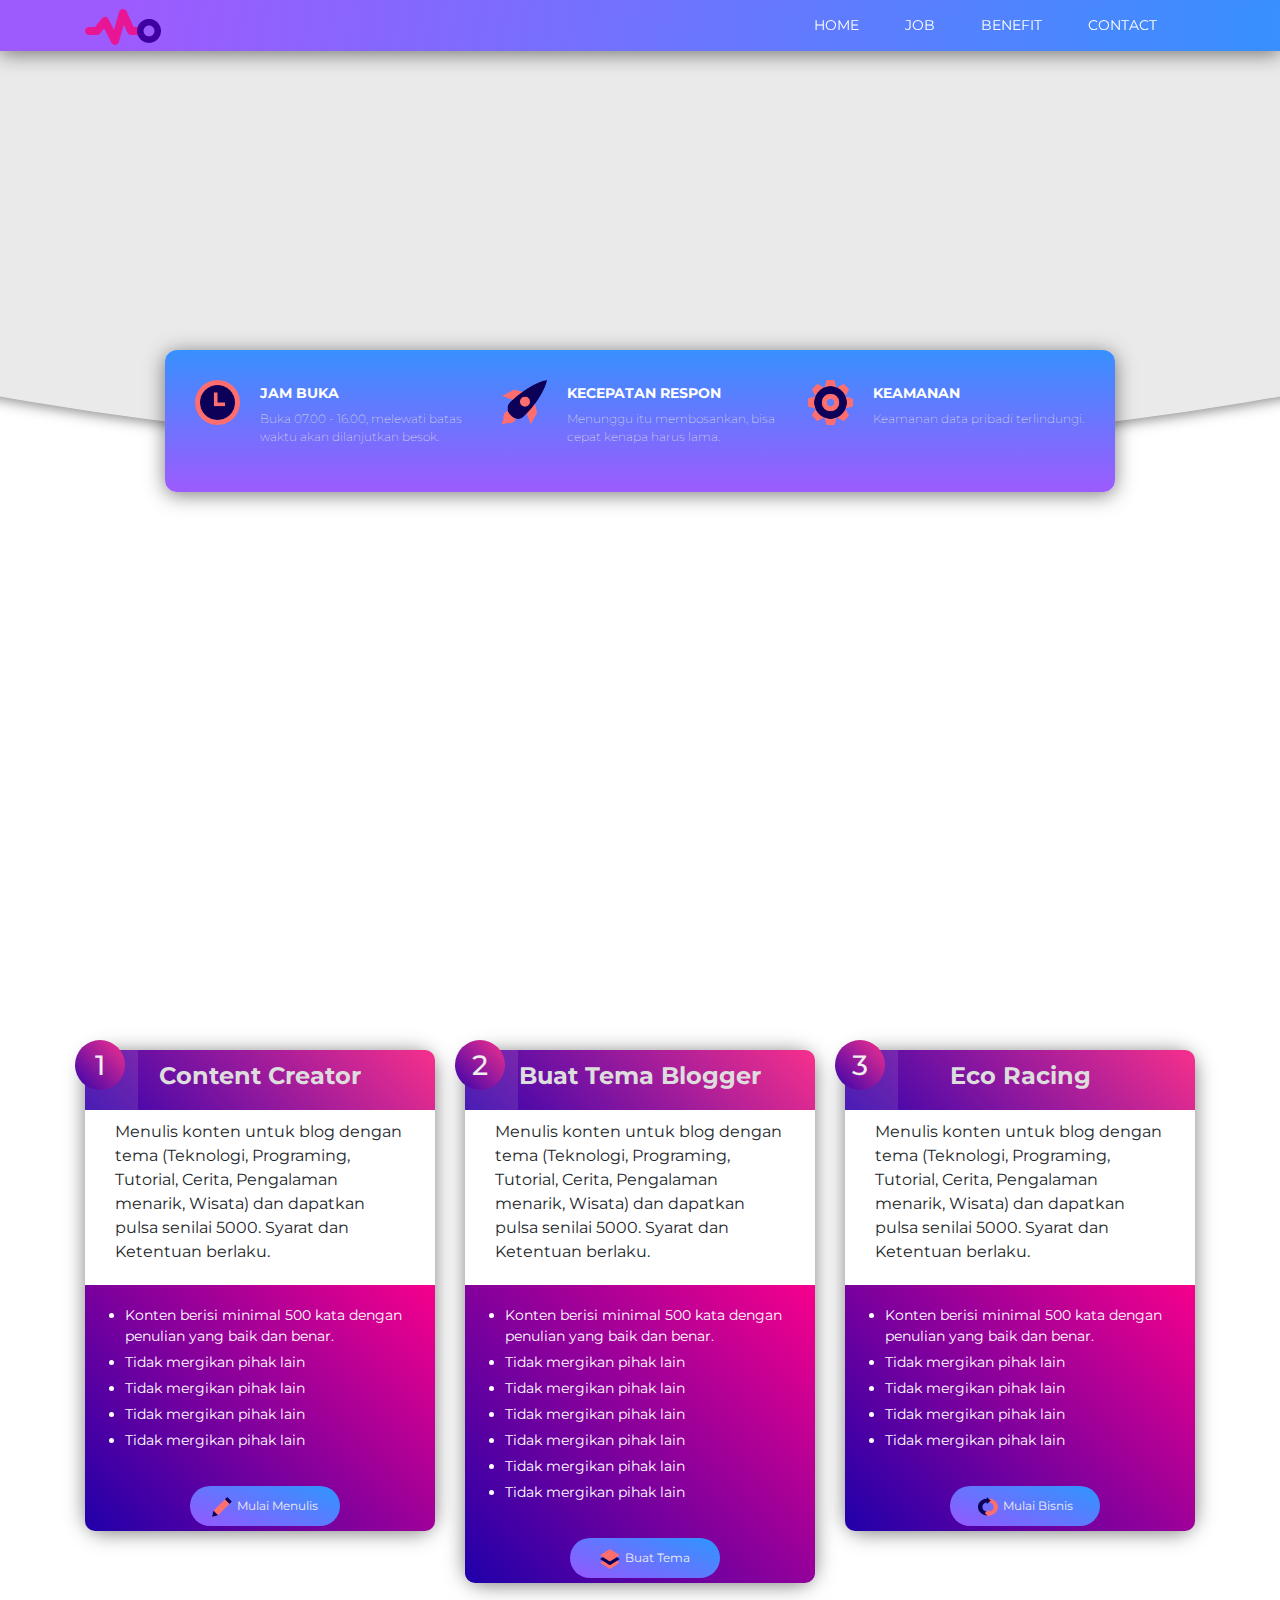
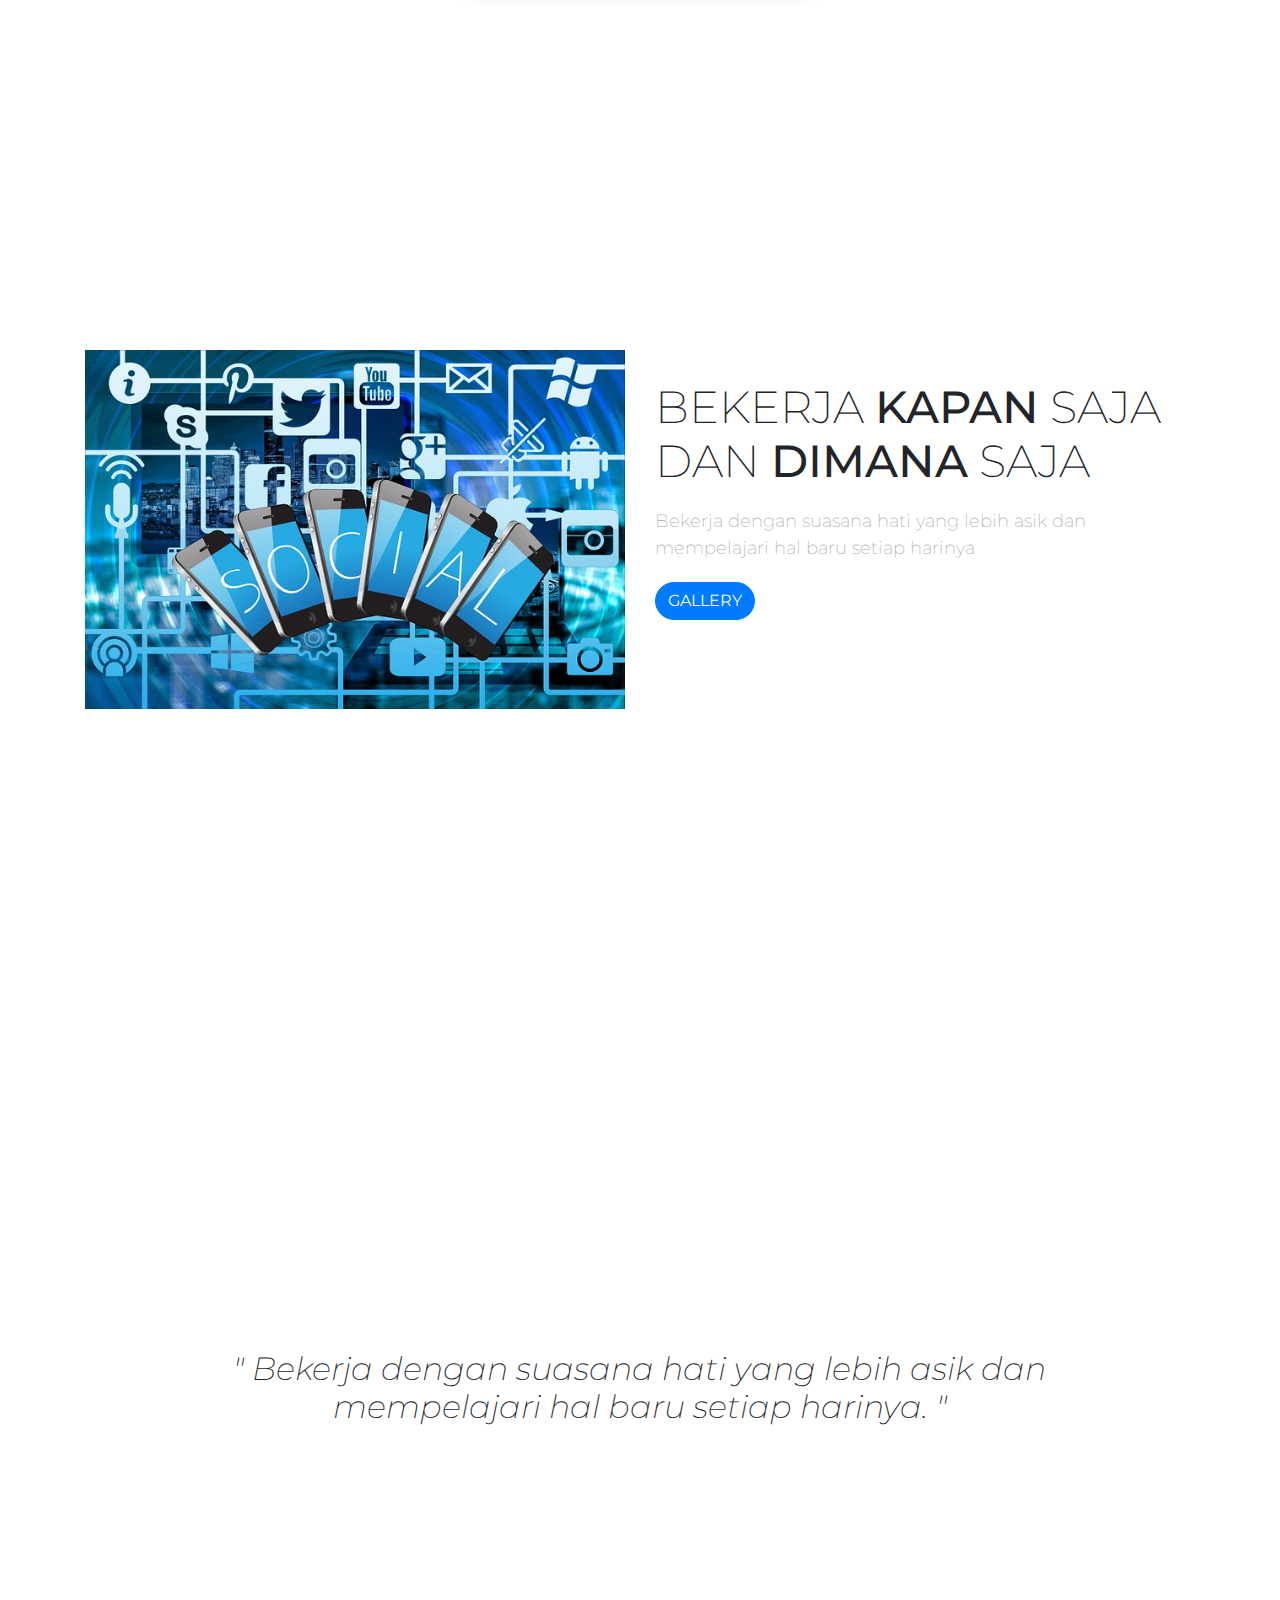
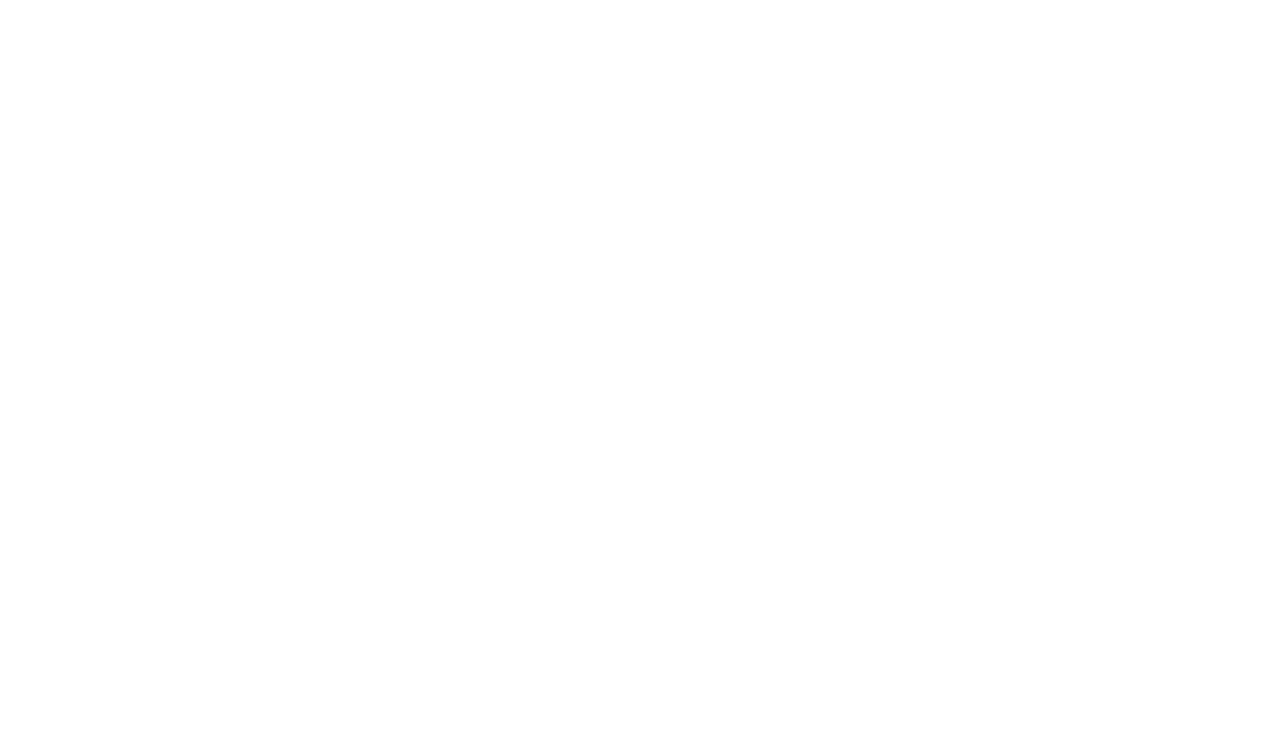
<file: index.html>
<!doctype html>
<html lang="en">
  <head>
    <!-- Required meta tags -->
    <meta charset="utf-8">
    <meta name="viewport" content="width=device-width, initial-scale=1, shrink-to-fit=no">

    <!-- Bootstrap CSS -->
    <link rel="stylesheet" href="https://stackpath.bootstrapcdn.com/bootstrap/4.3.1/css/bootstrap.min.css" integrity="sha384-ggOyR0iXCbMQv3Xipma34MD+dH/1fQ784/j6cY/iJTQUOhcWr7x9JvoRxT2MZw1T" crossorigin="anonymous">
    <!-- font google -->
   <link href="https://fonts.googleapis.com/css?family=Montserrat&display=swap" rel="stylesheet">

    <!-- my css -->
    <link rel="stylesheet" href="css/style.css">


    <title>Build With Mamang</title>
  </head>
  <body>
    <!-- navbar -->
    <nav class="navbar fixed-top navbar-expand-sm navbar-light" id="menu">
      <div class="container">
         <a class="navbar-brand" href="#">
             <img src="img/logo.png" width="76" height="36" alt="">
          </a>
             <button class="navbar-toggler" type="button" data-toggle="collapse" data-target="#navbarNavAltMarkup" aria-controls="navbarNavAltMarkup" aria-expanded="false" aria-label="Toggle navigation">
             <span class="navbar-toggler-icon"></span>
            </button>
        <div class="collapse navbar-collapse" id="navbarNavAltMarkup">
          <div class="navbar-nav ml-auto">
            <a class="nav-item nav-link active" href="#home-area">Home <span class="sr-only">(current)</span> </a>
            <a class="nav-item nav-link" href="#service">Job</a>
            <a class="nav-item nav-link" href="#">Benefit</a>
             <a class="nav-item nav-link" href="#">Contact</a>
           
          </div>
        </div>
  </div>
</nav>
    <!-- akhir navbar -->
<section class="margin100px">
      <!-- HOME AREA -->
    <!-- jumbotron -->
    <section id="home-area" class="bungkus">
          <div class="header2">
             
          </div>
      </div>
    <!-- akhir jumbotron -->

    <!-- container -->
    <div class="container">

      <!-- info panel -->
          <div class="row justify-content-center">
            <div class="col-10 info-panel">
              <div class="row">

                  <div class="col-lg">
                    <img src="img/clock@2x.png" alt="asu" class="float-left">
                    <h4>Jam Buka</h4>
                    <p>Buka 07.00 - 16.00, melewati batas waktu akan dilanjutkan besok.</p>
                  </div>

                  <div class="col-lg">
                    <img src="img/rocket@2x.png" alt="asu" class="float-left">
                    <h4>Kecepatan Respon</h4>
                    <p>Menunggu itu membosankan, bisa cepat kenapa harus lama.</p>
                  </div>

                <div class="col-lg">
                  <img src="img/cog@2x.png" alt="asu" class="float-left">
                  <h4>Keamanan</h4>
                  <p>Keamanan data pribadi terlindungi.</p>
                </div>

              </div>
            </div>
          </div>
          </section>
      <!-- ahir info panel -->
      <!-- AHIR HOME -->

      <!-- services -->
     <section class="bungkus" id="service">
        <div class="container">
          <div class="row">
            <div class="col-lg-4">
                  <div class="service">
                       <div class="head">
                         <h3>1</h3>
                         <h4>Content Creator</h4>
                       </div>
                     
                     <div class="conten">
                       <p>Menulis konten untuk blog dengan tema (Teknologi, Programing, Tutorial, Cerita, Pengalaman menarik, Wisata)
                       dan dapatkan pulsa senilai 5000. Syarat dan Ketentuan berlaku.</p>                  
                     </div>

                      <div class="bawah">
                            <ul>
                              <li>Konten berisi minimal 500 kata dengan penulian yang baik dan benar.</li>
                              <li>Tidak mergikan pihak lain</li>
                              <li>Tidak mergikan pihak lain</li>
                              <li>Tidak mergikan pihak lain</li>
                              <li>Tidak mergikan pihak lain</li>
                            </ul>
                      <a class="tbl" href="#"><img src="img/pencil@2x.png">Mulai Menulis</a>                      
                     </div>  

                 </div>
            </div>

            <div class="col-lg-4">
                  <div class="service">
                       <div class="head">
                         <h3>2</h3>
                         <h4>Buat Tema Blogger</h4>
                       </div>
                     
                     <div class="conten">
                       <p>Menulis konten untuk blog dengan tema (Teknologi, Programing, Tutorial, Cerita, Pengalaman menarik, Wisata)
                       dan dapatkan pulsa senilai 5000. Syarat dan Ketentuan berlaku.</p>                  
                     </div>

                      <div class="bawah">
                            <ul>
                              <li>Konten berisi minimal 500 kata dengan penulian yang baik dan benar.</li>
                              <li>Tidak mergikan pihak lain</li>
                              <li>Tidak mergikan pihak lain</li>
                              <li>Tidak mergikan pihak lain</li>
                              <li>Tidak mergikan pihak lain</li>
                              <li>Tidak mergikan pihak lain</li>
                              <li>Tidak mergikan pihak lain</li>

                            </ul>
                      <a class="tbl" href="#"><img src="img/layers@2x.png">Buat Tema</a>
                     </div>  

                 </div>
            </div>


            <div class="col-lg-4">
                  <div class="service">
                       <div class="head">
                         <h3>3</h3>
                         <h4>Eco Racing</h4>
                       </div>
                     
                     <div class="conten">
                       <p>Menulis konten untuk blog dengan tema (Teknologi, Programing, Tutorial, Cerita, Pengalaman menarik, Wisata)
                       dan dapatkan pulsa senilai 5000. Syarat dan Ketentuan berlaku.</p>                  
                     </div>

                      <div class="bawah">
                            <ul>
                              <li>Konten berisi minimal 500 kata dengan penulian yang baik dan benar.</li>
                              <li>Tidak mergikan pihak lain</li>
                              <li>Tidak mergikan pihak lain</li>
                              <li>Tidak mergikan pihak lain</li>
                              <li>Tidak mergikan pihak lain</li>
                            </ul>
                      <a class="tbl" href="#"><img src="img/refresh@2x.png">Mulai Bisnis</a>
                     </div>  

                 </div>
            </div>

          </div>
        </div>
      </section>
      <!-- ahir servisa -->
      <!-- working space -->
      <section  id="workings" class="bungkus">
        <div class="container">
      <div class="row workingspace">
        <div class="col-lg-6">
          <img src="img/workingspace.jpg" alt="working space" class="img-fluid">
        </div>
        <div class="col-lg-6">
          <h3>Bekerja <span>kapan</span> saja dan <span>Dimana</span> Saja</h3>
          <p>Bekerja dengan suasana hati yang lebih asik dan mempelajari hal baru setiap harinya</p>
          <a href="" class="btn btn-primary tombol">Gallery</a>
        </div>
      </div>
      </div>
      </section>
      <!-- ahir working space -->

      <!-- textimonial -->
      <section class="testimonial bungkus">
        <div class="row justify-content-center">
          <div class="col-lg-8">
            <h5>" Bekerja dengan suasana hati yang lebih asik dan mempelajari hal baru setiap harinya. "
            </h5>
          </div>
        </div>
      </section>

      <!-- testimonial ahir -->

    </div>
    <!-- ahir container -->
    <!-- footer -->
        <div class="footer">
          <p>Copyright 2019. Build With Mamang</p>
        </div>
      <!-- footer ahir -->
    </section>



    <!-- Optional JavaScript -->
    <!-- jQuery first, then Popper.js, then Bootstrap JS -->
    <script src="https://code.jquery.com/jquery-3.3.1.slim.min.js" integrity="sha384-q8i/X+965DzO0rT7abK41JStQIAqVgRVzpbzo5smXKp4YfRvH+8abtTE1Pi6jizo" crossorigin="anonymous"></script>
    <script src="https://cdnjs.cloudflare.com/ajax/libs/popper.js/1.14.7/umd/popper.min.js" integrity="sha384-UO2eT0CpHqdSJQ6hJty5KVphtPhzWj9WO1clHTMGa3JDZwrnQq4sF86dIHNDz0W1" crossorigin="anonymous"></script>
    <script src="https://stackpath.bootstrapcdn.com/bootstrap/4.3.1/js/bootstrap.min.js" integrity="sha384-JjSmVgyd0p3pXB1rRibZUAYoIIy6OrQ6VrjIEaFf/nJGzIxFDsf4x0xIM+B07jRM" crossorigin="anonymous"></script>
    <script src="js/style.js"></script>
  </body>
</html>
</file>
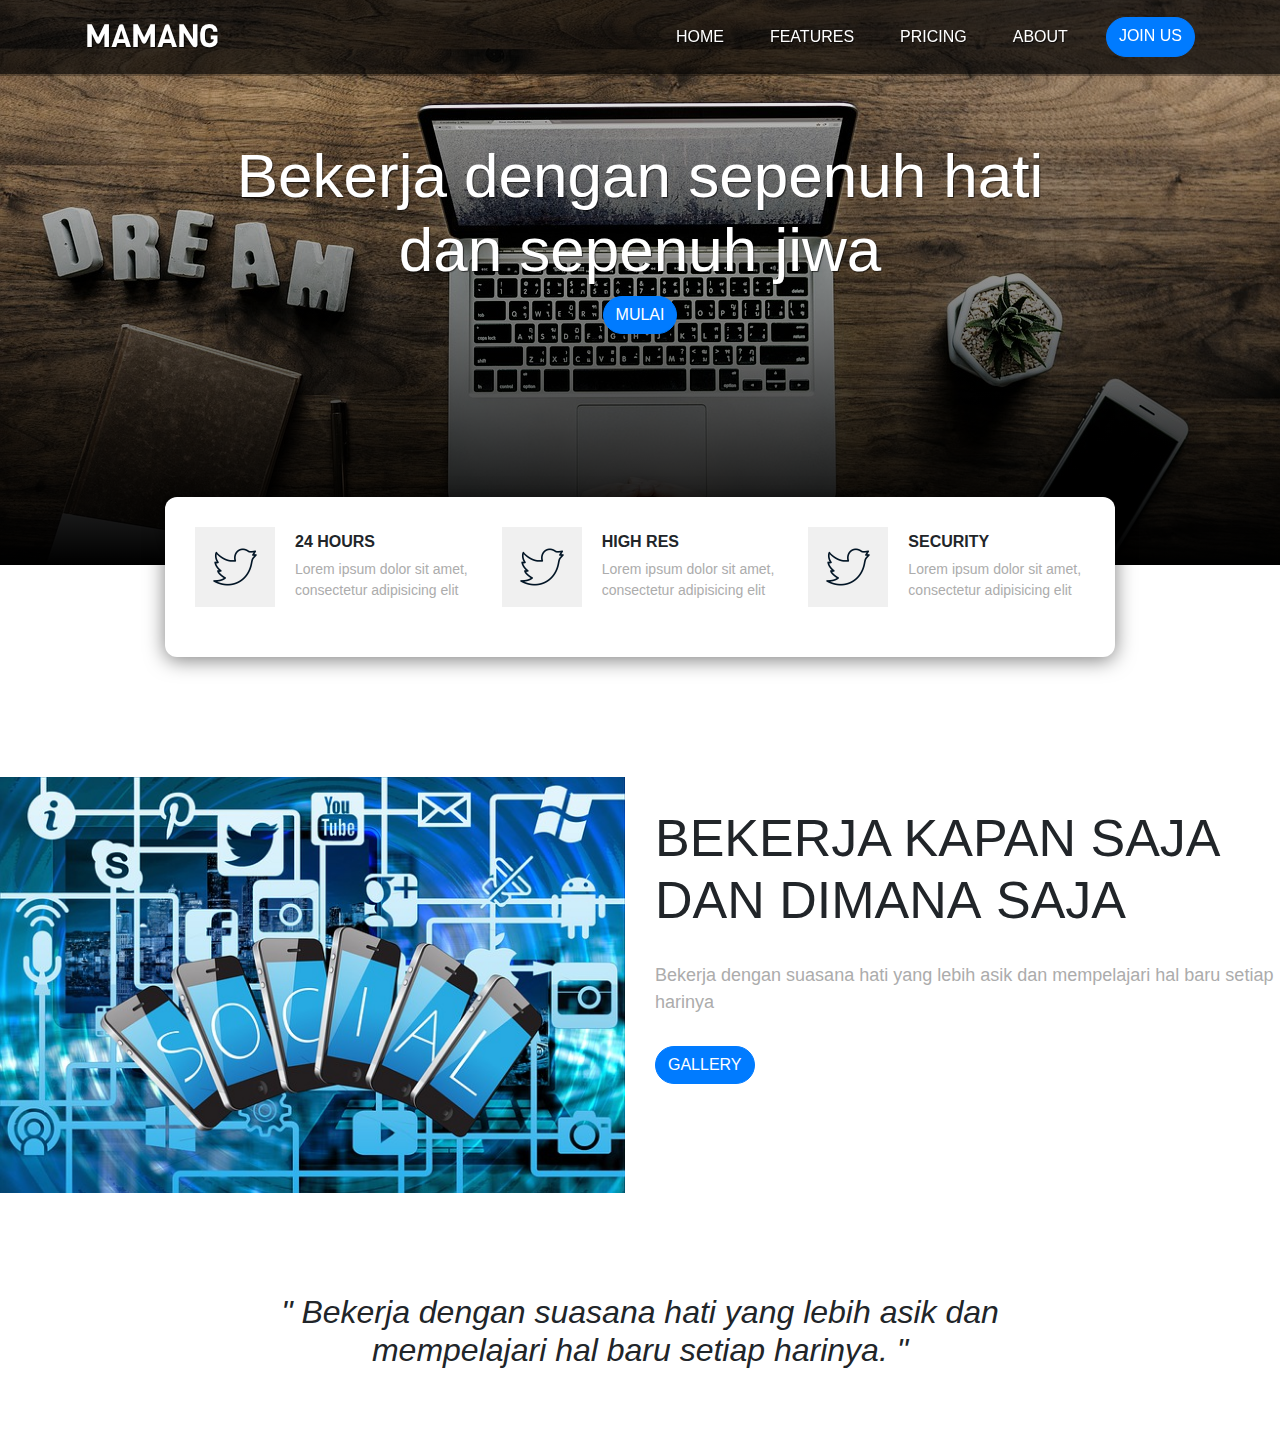
<file: webmamang/index.html>
<!doctype html>
<html lang="en">
  <head>
    <!-- Required meta tags -->
    <meta charset="utf-8">
    <meta name="viewport" content="width=device-width, initial-scale=1, shrink-to-fit=no">

    <!-- Bootstrap CSS -->
    <link rel="stylesheet" href="https://stackpath.bootstrapcdn.com/bootstrap/4.3.1/css/bootstrap.min.css" integrity="sha384-ggOyR0iXCbMQv3Xipma34MD+dH/1fQ784/j6cY/iJTQUOhcWr7x9JvoRxT2MZw1T" crossorigin="anonymous">
    <!-- font google -->
    <link href="https://fonts.googleapis.com/css?family=Viga&display=swap" rel="stylesheet">

    <!-- my css -->
    <link rel="stylesheet" href="css/style.css">


    <title>Busniess with Mamang</title>
  </head>
  <body>
    
    <!-- navbar -->
    <nav class="navbar fixed-top navbar-expand-lg navbar-light" id="menu">
      <div class="container">
        <a class="navbar-brand" href="#">MAMANG</a>
        <button class="navbar-toggler" type="button" data-toggle="collapse" data-target="#navbarNavAltMarkup" aria-controls="navbarNavAltMarkup" aria-expanded="false" aria-label="Toggle navigation">
          <span class="navbar-toggler-icon"></span>
        </button>
        <div class="collapse navbar-collapse" id="navbarNavAltMarkup">
          <div class="navbar-nav ml-auto">
            <a class="nav-item nav-link active page-scroll" href="#home">Home <span class="sr-only">(current)</span></a>
            <a class="nav-item nav-link page-scroll" href="#fitur">Features</a>
            <a class="nav-item nav-link page-scroll" href="#">Pricing</a>
            <a class="nav-item nav-link page-scroll" href="#">About</a>
            <a class="tombol btn btn-primary" href="#">Join Us</a>
           
          </div>
        </div>
  </div>
</nav>
    <!-- akhir navbar -->


    <!-- jumbotron -->
    <section id="home">
        <div class="jumbotron jumbotron-fluid">
        <div class="container">
          <h1 class="display-4">Bekerja dengan sepenuh <span>hati</span><br> dan sepenuh <span>jiwa</span></h1>
          <a href="" class="btn btn-primary tombol">Mulai</a>
        </div>
      </div>
    <!-- akhir jumbotron -->

    <!-- container -->
    <div class="container">

      <!-- info panel -->
          <div class="row justify-content-center">
            <div class="col-10 info-panel">
              <div class="row">

                  <div class="col-lg">
                    <img src="img/lg.png" alt="asu" class="float-left">
                    <h4>24 Hours</h4>
                    <p>Lorem ipsum dolor sit amet, consectetur adipisicing elit</p>
                  </div>

                  <div class="col-lg">
                    <img src="img/lg.png" alt="asu" class="float-left">
                    <h4>High Res</h4>
                    <p>Lorem ipsum dolor sit amet, consectetur adipisicing elit</p>
                  </div>

                <div class="col-lg">
                  <img src="img/lg.png" alt="asu" class="float-left">
                  <h4>Security</h4>
                  <p>Lorem ipsum dolor sit amet, consectetur adipisicing elit</p>
                </div>

              </div>
            </div>
          </div>
          </section>
      <!-- ahir info panel -->

      <!-- working space -->
      <section id="fitur">
      <div class="row workingspace">
        <div class="col-lg-6">
          <img src="img/workingspace.jpg" alt="working space" class="img-fluid">
        </div>
        <div class="col-lg-6">
          <h3>Bekerja <span>kapan</span> saja dan <span>Dimana</span> Saja</h3>
          <p>Bekerja dengan suasana hati yang lebih asik dan mempelajari hal baru setiap harinya</p>
          <a href="" class="btn btn-primary tombol">Gallery</a>
        </div>
      </div>
      </section>
      <!-- ahir working space -->

      <!-- textimonial -->
      <section class="testimonial">
        <div class="row justify-content-center">
          <div class="col-lg-8">
            <h5>" Bekerja dengan suasana hati yang lebih asik dan mempelajari hal baru setiap harinya. "
            </h5>
          </div>
        </div>
      </section>

      <!-- testimonial ahir -->




      <!-- footer -->

      <!-- footer ahir -->

    </div>
    <!-- ahir container -->




    <!-- Optional JavaScript -->
    <!-- jQuery first, then Popper.js, then Bootstrap JS -->
    <script src="https://code.jquery.com/jquery-3.3.1.slim.min.js" integrity="sha384-q8i/X+965DzO0rT7abK41JStQIAqVgRVzpbzo5smXKp4YfRvH+8abtTE1Pi6jizo" crossorigin="anonymous"></script>
    <script src="js/jquery.easing.1.3.js"></script>
    <script src="https://cdnjs.cloudflare.com/ajax/libs/popper.js/1.14.7/umd/popper.min.js" integrity="sha384-UO2eT0CpHqdSJQ6hJty5KVphtPhzWj9WO1clHTMGa3JDZwrnQq4sF86dIHNDz0W1" crossorigin="anonymous"></script>
    <script src="https://stackpath.bootstrapcdn.com/bootstrap/4.3.1/js/bootstrap.min.js" integrity="sha384-JjSmVgyd0p3pXB1rRibZUAYoIIy6OrQ6VrjIEaFf/nJGzIxFDsf4x0xIM+B07jRM" crossorigin="anonymous"></script>
    <script src="js/style.js"></script>
  </body>
</html>
</file>
<file: css/style.css>
html,body{
	max-width: 100%;
	overflow-x: hidden;
	font-family: montserrat;
	scroll-behavior: smooth;
	margin-top: 25px;
}

/*navbar*/

.navbar{
	width: 100%;
	z-index: 9999;
	background: linear-gradient( 100deg, rgb(157, 91, 254) 10%, rgb(56, 144, 254) 100%);
	padding-top:1px !important;
	padding-bottom:1px !important;
	box-shadow: 0 3px 20px rgba(0, 0, 0, 0.5);

}

.navbar-brand, .nav-link{
	color: white !important;
}

.nav-link{
	font-size: 14px;
}
.navbar-brand {
	font-family: montserrat;
	font-size: 26px;
}




/*header2*/
.header2{
	position: relative;
	display: flex;
	width: 100%;
	height: 400px;
	background: #eaeaea;
	justify-content: center;
	align-items: center;
	border-radius: 0 0 50% 50%/0 0 100% 100%;
	transform: scaleX(3);
	box-shadow: 0 2px 10px rgba(0, 0, 0, 0.5);
}


/*info panel*/

.info-panel{
	box-shadow: 0 3px 20px rgba(0, 0, 0, 0.5);
	border-radius: 12px;
	margin-top: -100px;
	background: linear-gradient( 0deg, rgb(157, 91, 254) 0%, rgb(56, 144, 254) 100%);
	padding: 30px;

}

.info-panel img{
	width: 45px;
	height: 45px;
	margin-right: 20px;
	margin-bottom: 20px;


}

.info-panel h4{
	font-size: 14px;
	text-transform: uppercase;
	font-weight: bold;
	margin-top: 5px;
	color: white;
}

.info-panel p{
	font-size: 12px;
	color: #ddd;
	font-weight: 200;
}

/*about*/
.about{
	margin-top: 100px;
	text-align: center;
	color: #fff;

}

/*working space*/

.workingspace{
	text-align: center;
	margin-top:100px;
}

.workingspace h3{
	font-size: 45px;
	font-weight: 200;
	text-transform: uppercase;
	margin-top: 30px
}

.workingspace h3 span{
	font-weight: 500;
}

.workingspace p{
	font-size: 18px;
	color: #acacac;
	font-weight: 200;
	margin: 20px 0;
}



/*testimonial*/

.testimonial{
	margin-top: 100px;
}

.testimonial h5{
	text-align: center;
	font-weight: 200;
	font-style: italic;
	font-size: 24px;
}


/*section*/
.bungkus{
	width: 100%;
	min-height: 100vh;
/*	background-color: salmon;*/
}

/*footer*/
.footer{
	position: fixed;
	height: 100px;
	width:100%;
	bottom: 0;
	background: #262626;
	display: flex;
	justify-content: center;
	align-items: center;
	color: #666;
	font-size: 15px;
	padding: 20px;
	z-index: -9999;

}
.margin100px{
	height: auto;
	width: 100%;
	background: white /*linear-gradient( 200deg, rgb(144, 91, 254) 5%, rgb(56, 144, 254) 90%)*/;
	margin-bottom: 100px;
	z-index: 10;
}

/*services*/
.service .head{
	position: relative;
	display: flex;
	margin-top:100px;
	padding: 30px;
	background: linear-gradient( 45deg, #3503ad,#f7308c);
	justify-content: center;
	align-items: center;
	border-top-right-radius: 10px;
	height: 60px;
}
.service .head:before{
	content:'';
	position: absolute;
	top:0;
	left: 0;
	width: 15%;
	height: 100%;
	background:rgba(255,255,255,0.1);
	pointer-events: none;
}
.service .conten{
	position: relative;
	margin-top: 0;
	padding: 10px 30px 5px 30px;
	justify-content: center;
	align-items: center;
	background: white;
}

.service{
	box-shadow: 0px 2px 20px rgba(0,0,0,0.5);
	border-radius: 20px;
}
.service .head h3{
	position: absolute;
	width: 50px;
	height:50px;
	border-radius: 50%;
	line-height: 50px;
	text-align: center;
	color: #eee;
	background: linear-gradient( 45deg, #3503ad,#f7308c);
	top: -10px;
	left: -10px;
	z-index: 21;

}

.service .head h4{
	color: #ddd;
	font-weight: bold;
}
.service .bawah{
	position: relative;
	background: linear-gradient( 45deg,#2000aa,#f6008c);
	display: flex;
	justify-content: center;
	align-items: center;
	border-bottom-left-radius: 10px;
	border-bottom-right-radius: 10px;
	padding: 10px 20px 50px 30px;
}

.service .bawah ul{
	display: block;
	position: relative;
	color: white;
	padding: 5px;
	margin-bottom: 20px;
	font-size: 14px;
	text-align: left;
}
.service .bawah ul li{
	margin: 5px;
}

/*utility*/
.tombol{
	text-transform: uppercase;
	border-radius: 40px;
}

.tbl{
	display: inline-block;
	border-radius: 30px;
	background: linear-gradient( 20deg, rgb(144, 91, 254) 5%, rgb(56, 144, 254) 90%);
	position: absolute;
	bottom: 5px; 
	margin-top: 10px;
	text-decoration: none;
	color: #eee;
	width: 150px;
	height: 40px;
	box-shadow: 0 2px 20px solid rgba(0, 0, 0, .5);
	text-align: center;
	line-height: 40px;
	font-size: 12px;
	transition: 800ms;

}
.tbl:hover{
	text-decoration: none;
	color: white;
	background: linear-gradient( 200deg, rgb(144, 91, 254) 50%, rgb(56, 144, 254) 100%);
}
.tbl img{
	width: 20px;
	height: 20px;
	margin-right: 5px; 
}
/*desktop version*/
@media (min-width: 992px) {
	.bungkus{
		min-height: 100vh;
	}
	.navbar-brand, .nav-link{
		color: white !important;

	}

	.nav-link {
	text-transform: uppercase;
	margin-right: 30px;
	}

	.nav-link:hover::after{
		content: '';
		display: block; 
		border-bottom: 3px solid  rgb(170, 110, 120);
		width: 50%;
		margin:auto;
		padding-bottom: 5px;
		margin-bottom: -8px;
	}

	.nav-link:hover{
		font-weight: bold;
	}

	.header2{
	transform: scaleX(2);
}

	.workingspace{
	text-align: left;
	}
	
	.testimonial h5{
	font-size: 32px;
	}
}
</file>
<file: webmamang/css/style.css>
/*navbar*/
.navbar{
	position: fixed;
	z-index: 9999;
	color: black;
	background-color: rgba(255, 255, 255, 0.9);

}
.navbar-brand {
	font-family: viga;
	font-size: 32px;
}




/*jumbbotron*/
.jumbotron{
	background-image: url(../img/bg.jpg);
	background-size: cover;
	height: 540px;
	text-align: center;
	position: relative;
}
.jumbotron .container{
	z-index: 1;
	position: relative;
}

.jumbotron .display-4{
	color: white;
	margin-top: 150px;
	font-weight: 200;
	text-shadow: 1px 1px 1px rgba(0, 0, 0, 0.6);
	font-size: 31px;

}

.jumbotron::after{
	content: '';
	display: block;
	width: 100%;
	height:80%;
	background-image: linear-gradient(to top, rgba(0, 0, 0, 1), rgba(0, 0, 0 ,0));
	position: absolute;
	bottom: 0;
}

.jumbotron .display-4 span{
	font-weight: 500;
	margin-bottom: 30px;
}

/*info panel*/

.info-panel{
	box-shadow: 0 3px 20px rgba(0, 0, 0, 0.5);
	border-radius: 12px;
	margin-top: -100px;
	background-color: white;
	padding: 30px;

}

.info-panel img{
	width: 80px;
	height: 80px;
	margin-right: 20px;
	margin-bottom: 20px;


}

.info-panel h4{
	font-size: 16px;
	text-transform: uppercase;
	font-weight: bold;
	margin-top: 5px;
}

.info-panel p{
	font-size: 14px;
	color: #acacac;
	font-weight: 200;
}


/*working space*/

.workingspace{
	margin-top: 120px;
	text-align: center;
}

.workingspace h3{
	font-size: 52px;
	font-weight: 200;
	text-transform: uppercase;
	margin-top: 30px
}

.workingspace h3 span{
	font-weight: 500;
}

.workingspace p{
	font-size: 18px;
	color: #acacac;
	font-weight: 200;
	margin: 30px 0;
}


/*testimonial*/

.testimonial{
	margin-top: 100px;
}

.testimonial h5{
	text-align: center;
	font-weight: 200;
	font-style: italic;
	font-size: 24px;
}




/*utility*/
.tombol{
	text-transform: uppercase;
	border-radius: 40px;
}



/*desktop version*/
@media (min-width: 992px) {

	.navbar{
	position: fixed;
	z-index: 9999;
	color: black;
	background-color: rgba(0, 0, 0, 0.7);
	box-shadow: 0px 2px 0px rgba(0, 0, 0, 0.3);

	}

	.navbar-brand, .nav-link{
		color: white !important;
		text-shadow: 1px 1px 1px rgba(0, 0, 0, 0.7);
	}

	.nav-link {
	text-transform: uppercase;
	margin-right: 30px;
	}

	.nav-link:hover::after{
		content: '';
		display: block; 
		border-bottom: 3px solid #0b63dc;
		width: 50%;
		margin:auto;
		padding-bottom: 5px;
		margin-bottom: -8px;
	}
	.jumbotron{
		margin-top: -75px;
		height: 640px;

	}

	.jumbotron .display-4{
		font-size: 62px;
	}

	.workingspace{
	text-align: left;
	}
	
	.testimonial h5{
	font-size: 32px;
	}
}
</file>
